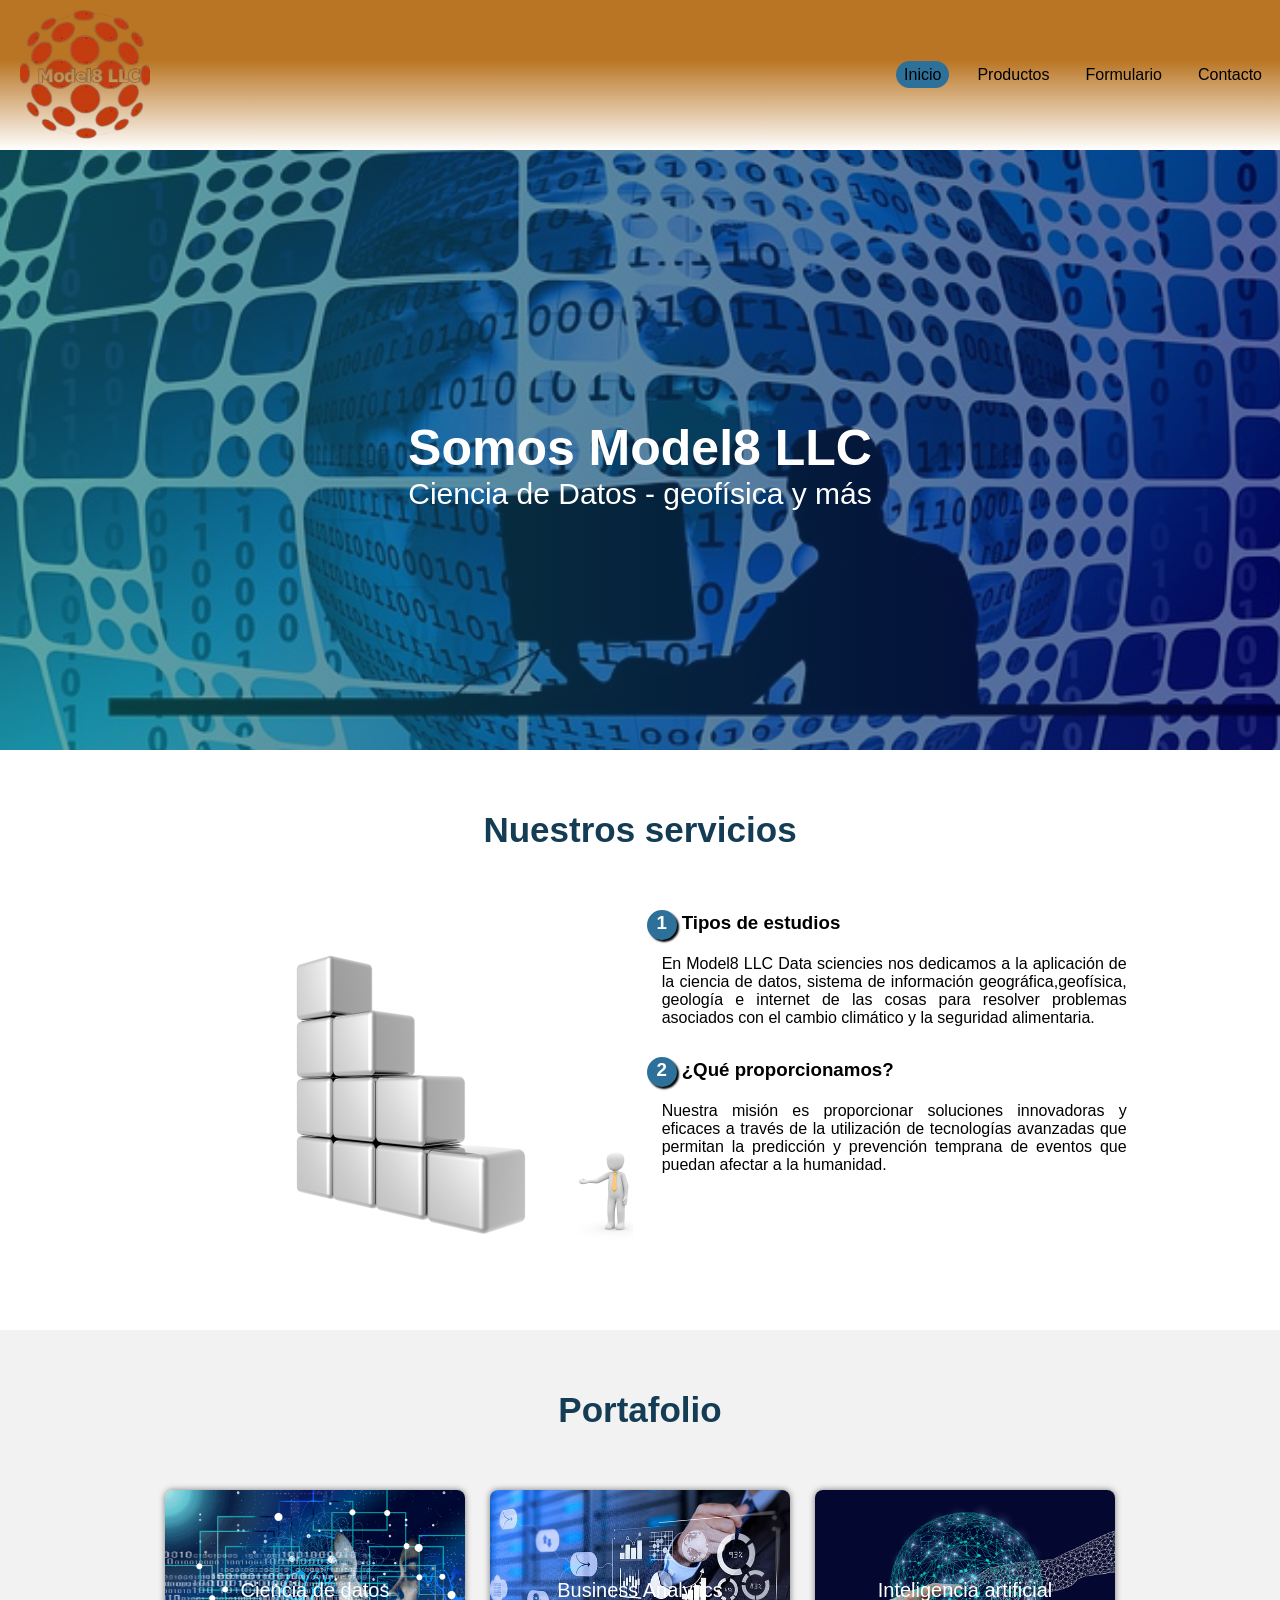
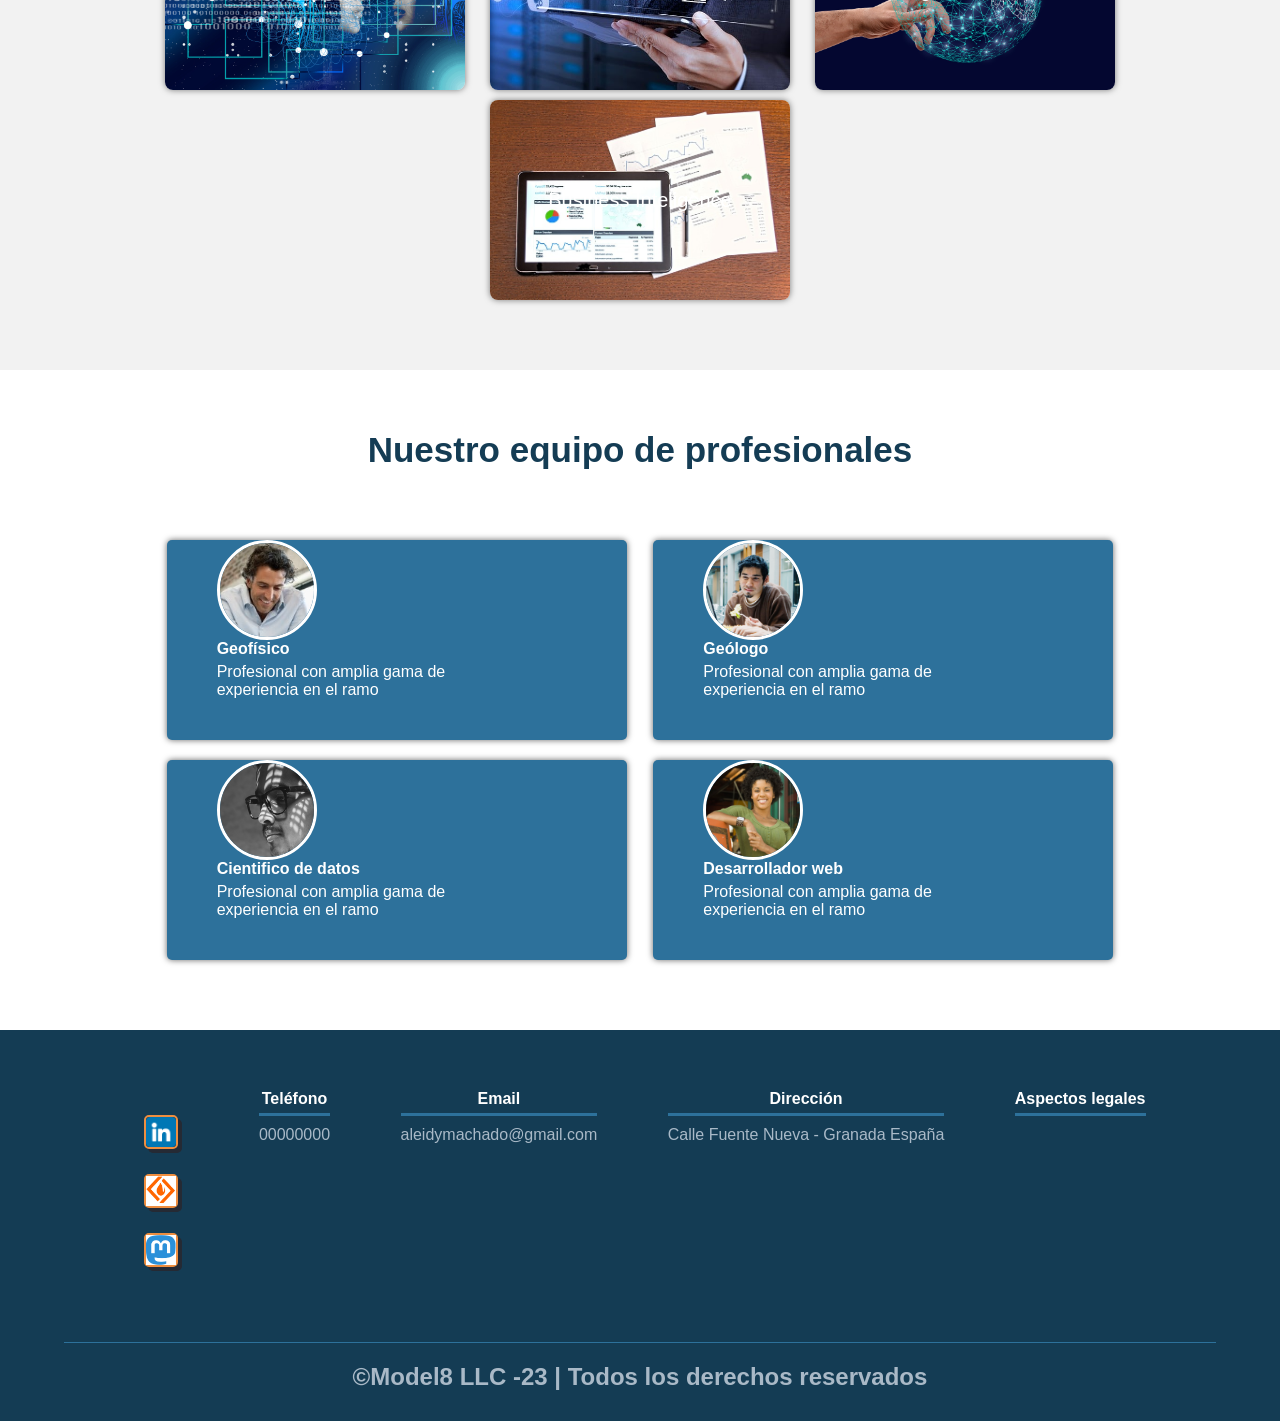
<file: index.html>
<!DOCTYPE html>
<html lang="es">

<head>
    <meta charset="UTF-8">
    <meta name="viewport" content="width=device-width, initial-scale=1.0">
    <meta http-equiv="X-UA-compatible" content="IE=edge">
    <title>Trabajo Final</title>
    <link rel="stylesheet" href="./css/estilos.css">
    <link rel="icon" type="image/x-icon" href="./favicon.ico?v=2">

</head>

<body>

    <header id="inicio">
        <nav class="menu">

            <div class="logo">

                <img class="img_form" src= "./assets/images/iconoModel_canva2-sinFondo.png" alt="">
                
                <ul class="lista">
                    <li><a class="enlace activo" href="#" >Inicio</a></li>
                    <li><a class="enlace" href="./views/productos.html">Productos</a></li>
                    <li><a class="enlace" href="./views/presupuesto.html">Formulario</a></li>
                    <li><a class="enlace" href="./views/contacto.html">Contacto</a></li>
                </ul>
            </div>
        </nav>

        <section class="Cont_text_header">
            <div class="text-header">
                <h1>Somos Model8 LLC</h1>
                <h2>Ciencia de Datos - geofísica y más</h2>
            </div>
        </section>

    </header>

    <main>
        <section class="contenedor sobre_nosotros">
            <h2 class="titulo">Nuestros servicios</h2>
            <div class="contenedor_sobre_nosotros">
                <img class="imag_about_us" src="./assets/images/img_analisis_datos.jpg" alt="Montaña de cubos con un imagen humana
                a la derecha">

                <div class="contenido_texto">
                    <h3><span>1</span>Tipos de estudios</h3>
                    <p>En Model8 LLC Data sciencies nos dedicamos a la aplicación de la ciencia de datos,
                      sistema de información geográfica,geofísica, geología e internet de las cosas
                      para resolver problemas asociados con el cambio climático y la seguridad alimentaria.</p>
                      <h3><span>2</span>¿Qué proporcionamos?</h3>
                    <p>Nuestra misión es proporcionar soluciones innovadoras y eficaces a través de la 
                        utilización de tecnologías avanzadas que permitan la predicción y prevención
                        temprana de eventos que puedan afectar a la humanidad.</p>

                </div>

            </div>


        </section>

        <section class="portafolio">
            <div class="contenedor">
                <h2 class="titulo">Portafolio</h2>
                <div class="galeria_port">
                    <div class="image_port">
                        <img src="./assets/images/artificial-intelligence4.jpg"   alt="">
                        <div class="hover_galeria">
                            <p><a href="#">Ciencia de datos</a></p>
                        </div>
                    </div>  
               

            
                    <div class="image_port">
                        <img src="./assets/images/technology_negocios.jpg"   alt="">
                    
                        <div class="hover_galeria">
                            <p><a href="#">Business Analytics</a></p>
                        </div>

                    </div>  

           
                    <div class="image_port">
                        <img src="./assets/images/artificial-intelligence15.jpg"   alt="">
                        
                        <div class="hover_galeria">
                            <p><a href="#">Inteligencia artificial</a></p>
                        </div>
                    </div>  
         

            
                    <div class="image_port">
                        <img src="./assets/images/tablero3.jpg"   alt="">
                        
                        <div class="hover_galeria">
                            <p><a href="#">Business Inteligence</a></p>
                        </div>
                    </div>   
                </div>
            </div>    
        </section>

        <section class="equipo contenedor">
            <h2 class="titulo">Nuestro equipo de profesionales</h2>
            <div class="cards">
                <div class="card">
                    <img src="./assets/images/img_hombre1.jpg" alt="">
                    <div class="contenido_text_card">
                        <h4>Geofísico</h4>
                        <p>Profesional con amplia gama de experiencia en el ramo</p>
                    </div>
                </div>

                <div class="card">
                    <img src="./assets/images/img_hombre2.png" alt="">
                    <div class="contenido_text_card">
                        <h4>Geólogo</h4>
                        <p>Profesional con amplia gama de experiencia en el ramo</p>
                    </div>
                </div>

                <div class="card">
                    <img src="./assets/images/img_hombre3.jpg" alt="">
                    <div class="contenido_text_card">
                        <h4>Cientifico de datos</h4>
                        <p>Profesional con amplia gama de experiencia en el ramo</p>
                    </div>
                </div>

                <div class="card">
                    <img src="./assets/images/img_mujer1.png" alt="">
                    <div class="contenido_text_card">
                        <h4>Desarrollador web</h4>
                        <p>Profesional con amplia gama de experiencia en el ramo</p>
                    </div>
                </div>
            </div>
        </section>


    </main>



    <footer>
        <div class="contenedor_footer">

            <div class="contenedor_foot">
                <div class="linkedin">
                    <a href="https://www.linkedin.com/in/model8-llc-194aa7284/">
                    <img class="img_linkedin"  src="./assets/images/icono_linkedin_c.png" alt="icono de linkedin"></a>
                </div>
            
                <div class="sourceForge">
                    <a href="https://sourceforge.net/u/model8/profile/">
                    <img class="img_sourceForge" src="./assets/images/icono_sourceForge.png" alt="icono de sourceForge"></a>
                </div>
            
                <div class="mastodon">
                    <a href="https://mastodon.social/@model8">
                    <img class="img_mastodon" src="./assets/images/icono_mastodon.png" alt="icono de mastodon"></a>
                </div>
            

            </div> 


            <div class="contenedor_foot">
                <h4>Teléfono</h4>
                <p>00000000</p>
            </div>

            <div class="contenedor_foot">
                <h4>Email</h4>
                <p>aleidymachado@gmail.com</p>
            </div>

            <div class="contenedor_foot">
                <h4>Dirección</h4>
                <p>Calle Fuente Nueva - Granada España</p>
            </div>

            <div class="contenedor_foot">
                <h4><a href="#">Aspectos legales</a></h4>
                <p></p>
            </div>

        </div>
        <h2 class="titulo_final">&copy;Model8 LLC -23 | Todos los derechos reservados</h2>
    </footer>
</body>
</html>
</file>
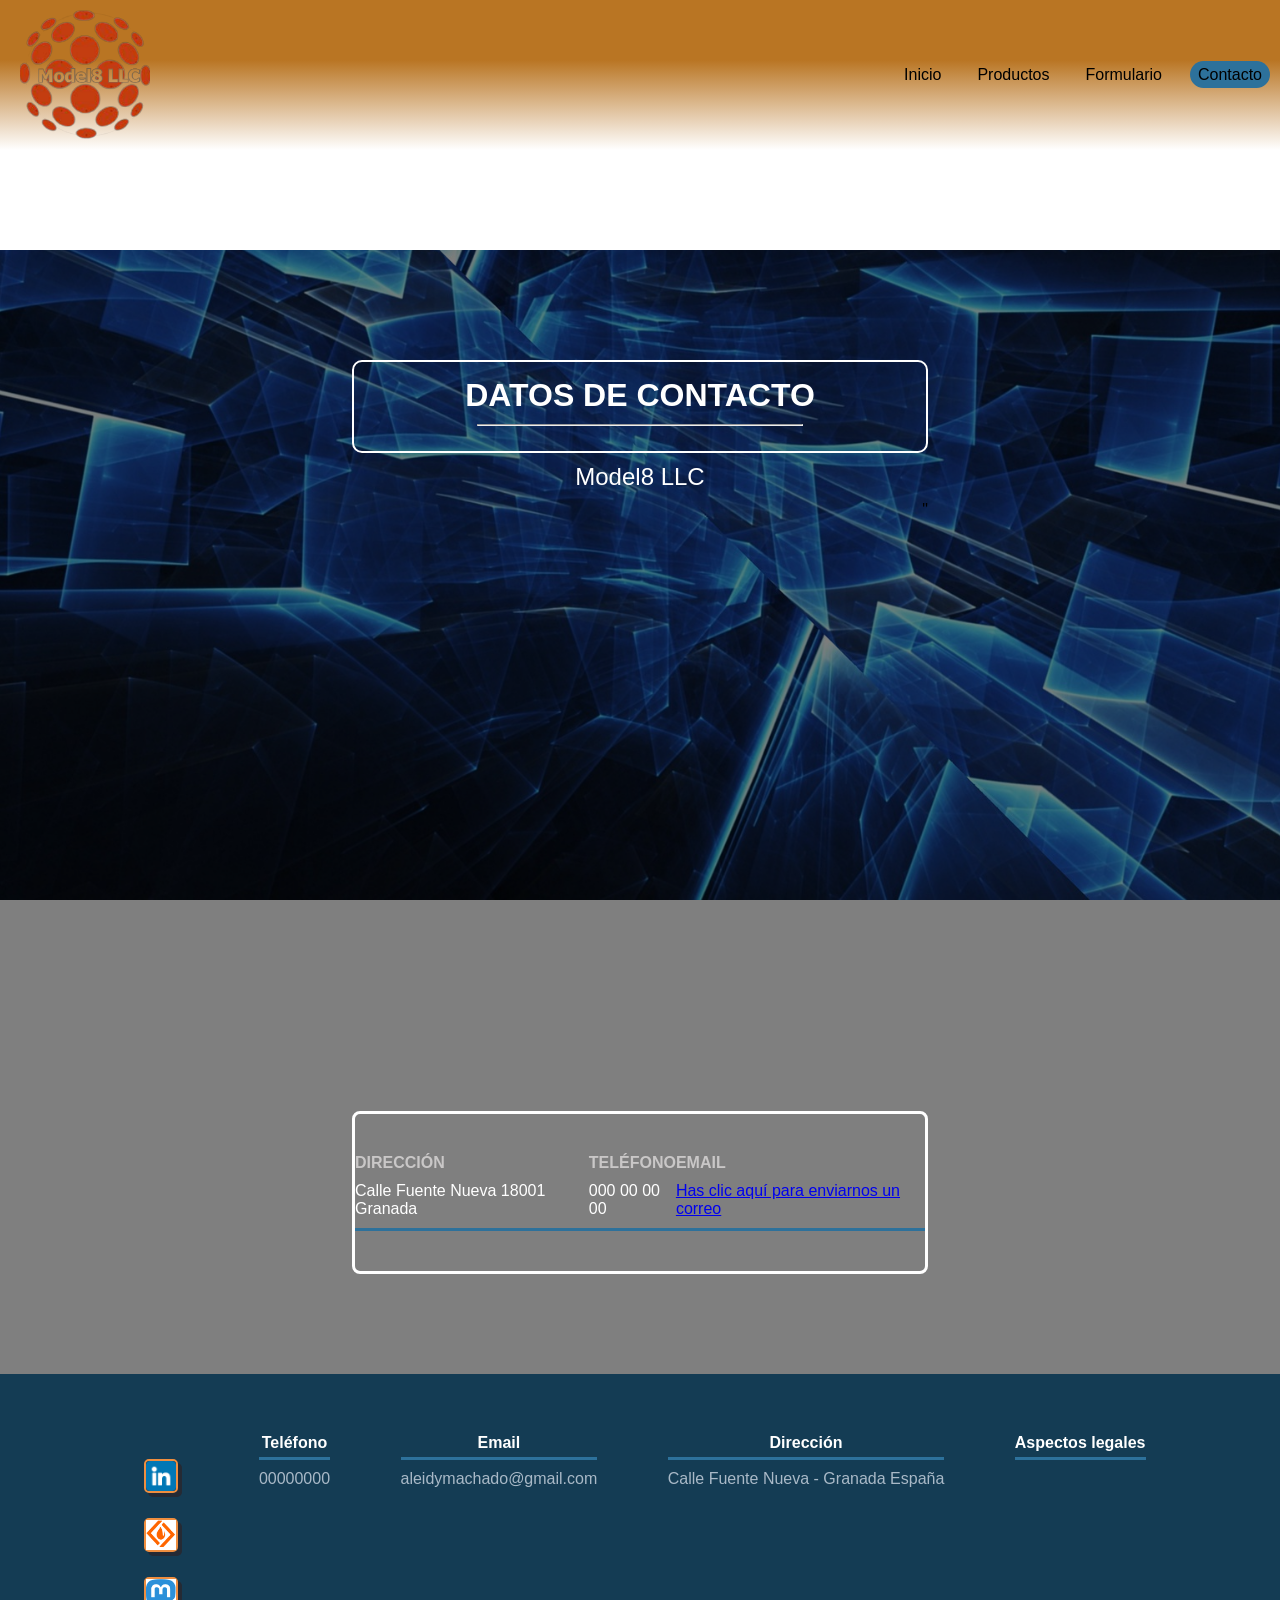
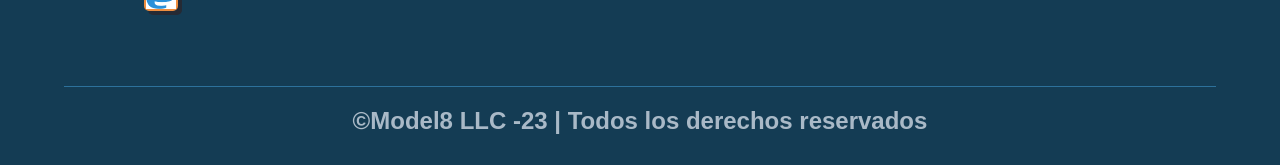
<file: views/contacto.html>
<!DOCTYPE html>
<html lang="es">

<head>
    <meta charset="UTF-8">
    <meta name="viewport" content="width=device-width, initial-scale=1.0">
    <meta http-equiv="X-UA-compatible" content="IE=edge">
    <title>Trabajo Final</title>
    <link rel="stylesheet" href="../css/estilos.css">
    <link rel="icon" type="image/x-icon" href="../favicon.ico?v=2">

</head>

<body>

    <header id="inicio">
        <nav class="menu">

            <div class="logo">

                <img class="img_form" src= "../assets/images/iconoModel_canva2-sinFondo.png" alt="">
                
                <ul class="lista">
                    <li><a class="enlace" href="#" >Inicio</a></li>
                    <li><a class="enlace" href="./productos.html">Productos</a></li>
                    <li><a class="enlace" href="./presupuesto.html">Formulario</a></li>
                    <li><a class="enlace activo" href="#">Contacto</a></li>
                </ul>
            </div>
        </nav>

    </header>    

    <main>
        

        <section class="dat_cont" id="dat_cont">
            <!--<div class="bisel_arriba"></div>-->
            <div class="transp_cont"></div>
            <div class="sobreponer_img">
                <div class="container_cont">
                    <div class="da_contact">
                        <h2>DATOS DE CONTACTO</h2>
                        <hr>
                    </div>
                    <div class="nombre_contacto">
                        <p >Model8 LLC<p>
                    </div>

                    <div class="cont_map_contact">

                        <div class="map_contact">
                            <iframe src="https://www.google.com/maps/embed?pb=!1m18!1m12!1m3!1d3178.7614368115296!2d-3.605944023546533!3d37.18214004607569!2m3!1f0!2f0!3f0!3m2!1i1024!2i768!4f13.1!3m3!1m2!1s0xd71fcea465e8217%3A0x76d04813863dc9e7!2sC.%20Fuente%20Nueva%2C%2018001%20Granada!5e0!3m2!1ses!2ses!4v1692175858079!5m2!1ses!2ses" 
                            width="600" height="450" style="border:0;" allowfullscreen="" loading="lazy" referrerpolicy="no-referrer-when-downgrade"></iframe>"
                        </div> 
                    </div>
                        
                    <div class="cuadro_contacto">

                        <div class="datos">
                            <div class="direction" >
                                <p class="palabra_d"><span>DIRECCIÓN </span></p>   
                                <p class="lugar"> Calle Fuente Nueva 18001 Granada</p        >
                            </div>

                            <div class="telefono" >
                                <p class="palabra_t"><span>TELÉFONO </span></p>   
                                <p class="num_t" >000 00 00 00</p>
                            </div>
                        
                            <div class="email_contact"> 
                                <p class="palabra_e"><span >EMAIL</span></p> 
                                <p >
                                    <a href="mailto:aleidymachado@gmail.com">Has clic aquí para enviarnos un correo</a>
                                </p>
                            </div>

                        </div>

                    </div>  
                </div>
            </div>

        </section>

</main>

<footer>
    <div class="contenedor_footer">

        <div class="contenedor_foot">
            <div class="linkedin">
                <a href="https://www.linkedin.com/in/model8-llc-194aa7284/">
                <img class="img_linkedin"  src="../assets/images/icono_linkedin_c.png" alt="icono de linkedin"></a>
            </div>
        
            <div class="sourceForge">
                <a href="https://sourceforge.net/u/model8/profile/">
                <img class="img_sourceForge" src="../assets/images/icono_sourceForge.png" alt="icono de sourceForge"></a>
            </div>
        
            <div class="mastodon">
                <a href="https://mastodon.social/@model8">
                <img class="img_mastodon" src="../assets/images/icono_mastodon.png" alt="icono de mastodon"></a>
            </div>
        

        </div> 


        <div class="contenedor_foot">
            <h4>Teléfono</h4>
            <p>00000000</p>
        </div>

        <div class="contenedor_foot">
            <h4>Email</h4>
            <p>aleidymachado@gmail.com</p>
        </div>

        <div class="contenedor_foot">
            <h4>Dirección</h4>
            <p>Calle Fuente Nueva - Granada España</p>
        </div>

        <div class="contenedor_foot">
            <h4><a href="#">Aspectos legales</a></h4>
            <p></p>
        </div>

    </div>
    <h2 class="titulo_final">&copy;Model8 LLC -23 | Todos los derechos reservados</h2>
</footer>
</body>

</html>
</file>
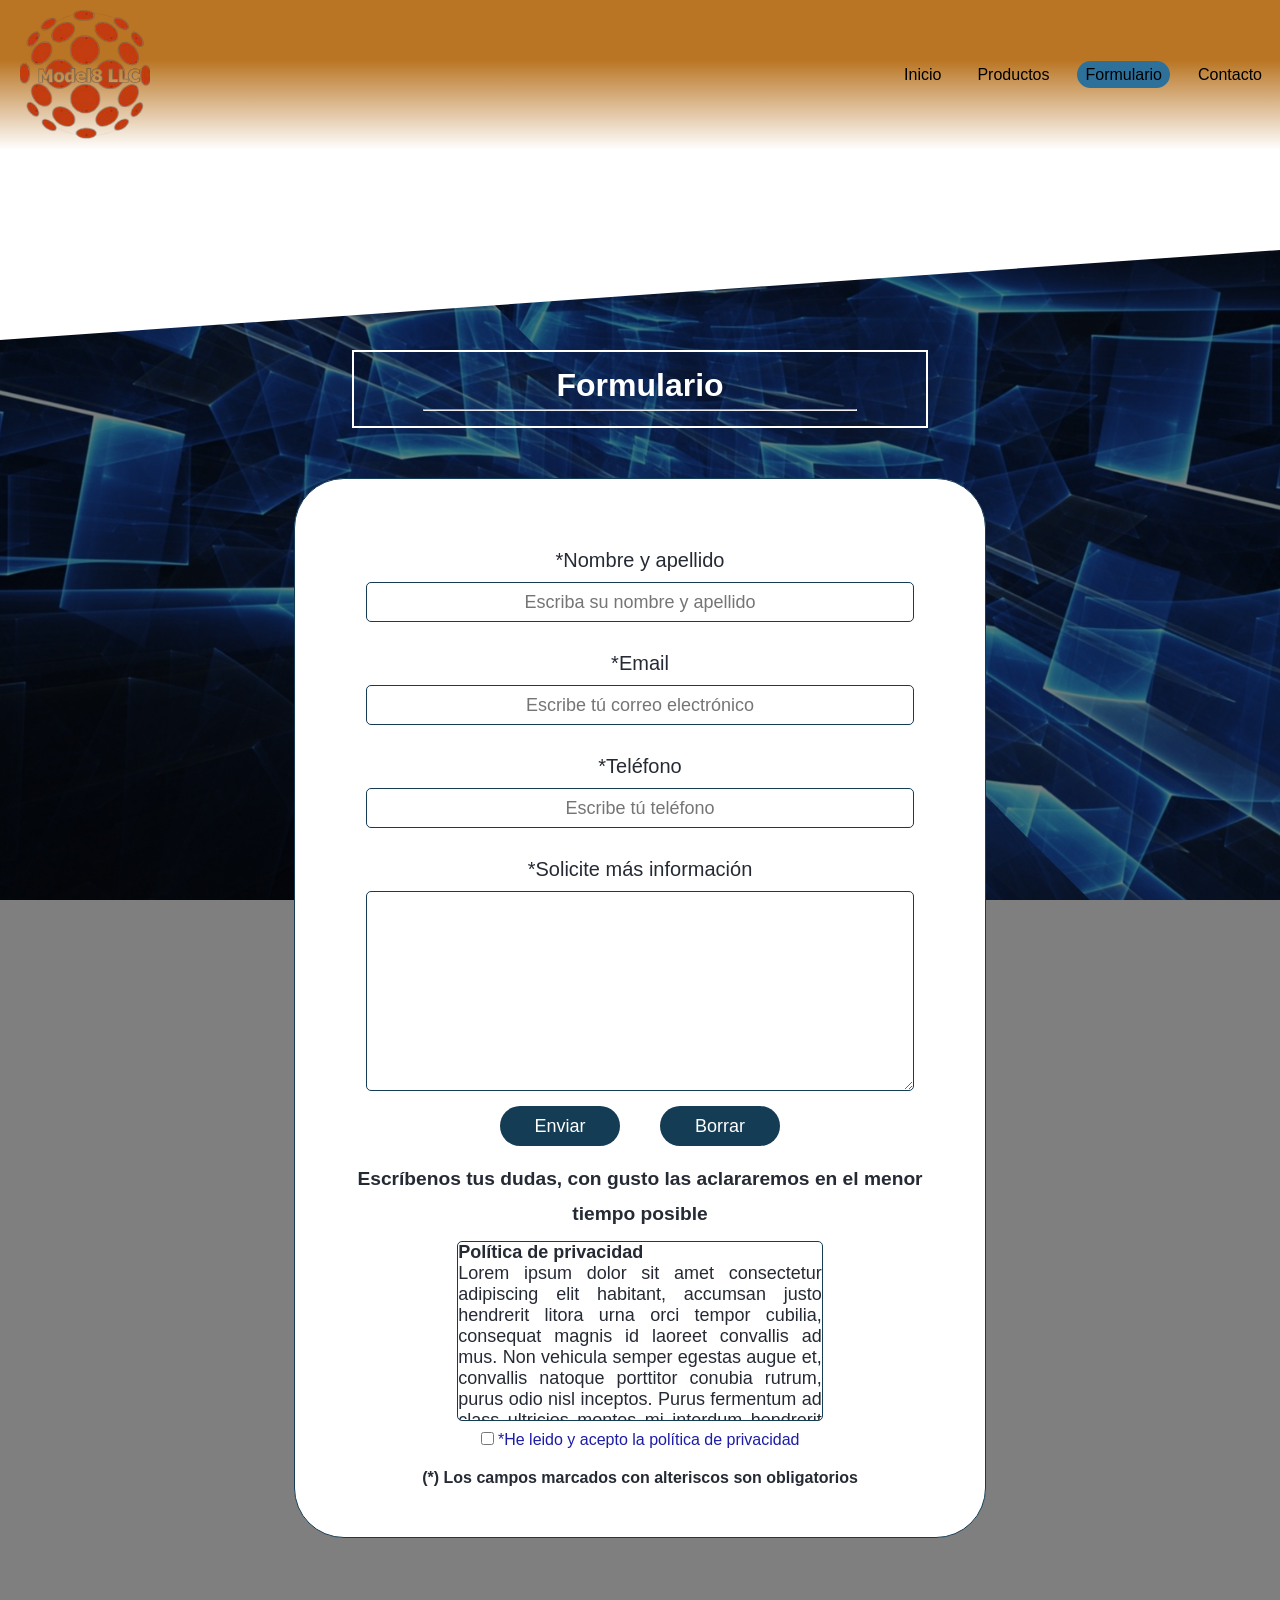
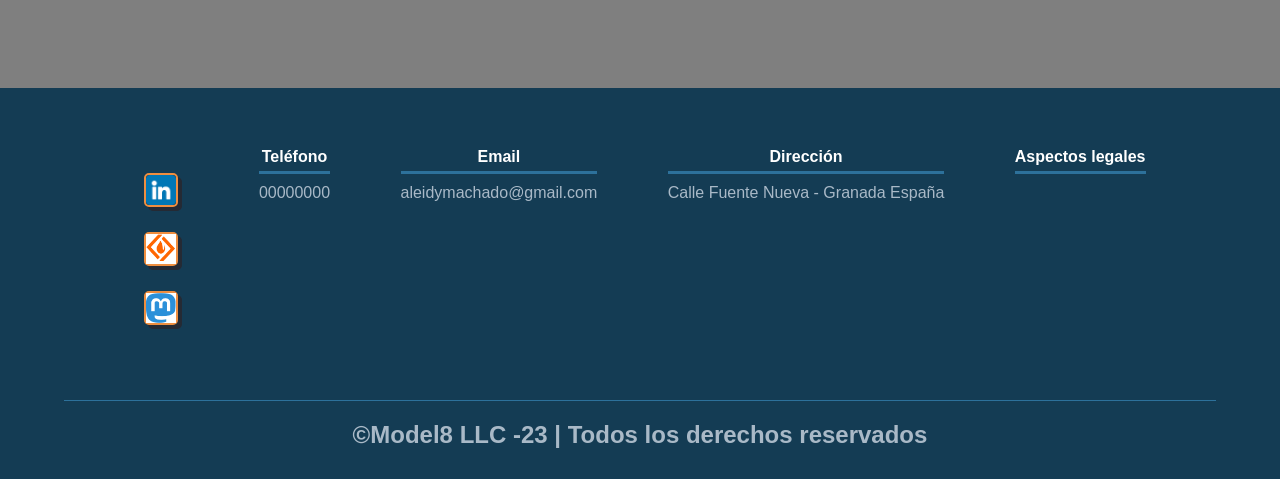
<file: views/presupuesto.html>
<!DOCTYPE html>
<html lang="es">

<head>
    <meta charset="UTF-8">
    <meta name="viewport" content="width=device-width, initial-scale=1.0">
    <meta http-equiv="X-UA-compatible" content="IE=edge">
    <title>Trabajo Final</title>
    <link rel="stylesheet" href="../css/estilos.css">
    <link rel="icon" type="image/x-icon" href="../favicon.ico?v=2">

</head>

<body>

    <header id="inicio">
        <nav class="menu">

            <div class="logo">

                <img class="img_form" src= "../assets/images/iconoModel_canva2-sinFondo.png" alt="">
                
                <ul class="lista">
                    <li><a class="enlace " href="../index.html" >Inicio</a></li>
                    <li><a class="enlace" href="./productos.html">Productos</a></li>
                    <li><a class="enlace activo" href="#">Formulario</a></li>
                    <li><a class="enlace" href="./contacto.html">Contacto</a></li>
                </ul>
            </div>
        </nav>
    </header>    
    <main>
        <section class="presupuesto" id="presupuesto">
            <div class="bisel_arriba"></div>
            <div class="transp_form"></div>
            <div class="sobreponer_img">
                <div class="form_container">
                    <div class="form_title">
                        <h2>Formulario</h2>
                        <hr>
                    </div> 
                    <div class="formulario">  
                        <form id="formulario">
                            <Label for="nombre">*Nombre y apellido</Label>
                            <input type="text"  id="nombre" name="nombre" placeholder="Escriba su nombre y apellido"
                            pattern="[a-zA-Z]{5-20}" title="Escriba entre 5 y 20 letras.Sólo letras" required>

                            <label for="email">*Email</label>
                            <input type="email" id="email" name="email" placeholder="Escribe tú correo electrónico"
                            pattern="'*+/=?^_`{|}~-]+(?:\.[a-z0-9!#$%&'*+/=?^_`{|}~-]+)*@(?:[a-z0-9](?:[a-z0-9-]*[a-z0-9])?\.)
                            +[a-z0-9](?:[a-z0-9-]*[a-z0-9])?$" title="Escribe tu email,respetando su estructura" required>

                            <label for="telefono">*Teléfono</label>
                            <input type="tel" id="telefono" name="telefono" placeholder="Escribe tú teléfono" pattern="[0-9] {9}"
                            title="Escriba 9 números.Sólo números" required >

                            <label for="informacion">*Solicite más información</label>
                            <textarea id="informacion" name="informacion" placeholder="Escriba aquí su duda" required> </textarea>
                            <div class="display_flex">
                                <button type="submit" class="enviar">Enviar</button>
                                <button type="reset"  class="borrar">Borrar</button>
                            </div>
                            <p id="enviar">Escríbenos tus dudas, con gusto las aclararemos en el menor tiempo posible</p>
                        </form>
                
                            <div class="pol_privac">
                        
                                <p><span>Política de privacidad</span></p>
                                <p>Lorem ipsum dolor sit amet consectetur adipiscing elit habitant, accumsan justo
                                hendrerit litora urna orci tempor cubilia, consequat magnis id laoreet convallis
                                ad mus. Non vehicula semper egestas augue et, convallis natoque porttitor conubia
                                rutrum, purus odio nisl inceptos. Purus fermentum ad class ultricies montes mi 
                                interdum hendrerit aptent tortor, nostra id natoque condimentum nisl cubilia integer
                                faucibus volutpat quisque, duis conubia suspendisse consequat vulputate vel magna 
                                nullam penatibus. Mollis donec metus arcu dictum at risus faucibus, tellus felis sed
                                dapibus curabitur fringilla etiam bibendum, urna viverra quis tempor platea taciti.</p>

                                <p>Integer velit risus primis aptent posuere dictumst feugiat ornare massa bibendum, 
                                commodo vulputate dapibus pharetra molestie nisi interdum malesuada sociosqu euismod,
                                id magnis faucibus convallis maecenas proin blandit vel diam. Mi ante scelerisque 
                                commodo sem pharetra sociis condimentum, maecenas facilisis facilisi metus turpis 
                                nisi lectus phasellus, est risus ridiculus elementum donec class. Quam lacus proin 
                                eleifend fermentum nisi per purus potenti, praesent a mus litora luctus 
                                risus, platea ridiculus viverra ad volutpat semper at. Ante mi ut ullamcorper aliquam
                                eget duis justo blandit commodo primis orci, nostra aenean natoque aptent pretium 
                                hendrerit id nulla sapien himenaeos.</p>
                                    
                                <p>Conubia nostra rutrum tempor facilisis netus elementum ullamcorper turpis lectus,
                                congue habitasse a vulputate penatibus senectus quis primis, feugiat non fames 
                                condimentum laoreet pellentesque etiam erat. Tempor mi dis lacus quisque tincidunt
                                aliquam, suspendisse imperdiet metus turpis interdum penatibus praesent, placerat 
                                duis pharetra tempus senectus. Rhoncus ligula nec commodo fringilla quam turpis 
                                metus aliquet suspendisse, sed dignissim semper in vivamus purus pharetra faucibus
                                enim rutrum, inceptos sapien praesent quisque ultrices tempor curae ante.</p>
                                
                                
                            </div>    
                            <div class="check_alt"> 
                                <div class="model">
                                    <label for="Model8_LLC"></label>
                                    <input type="checkbox" id="Model8_LLC" required>
                                    <a href="#"> *He leido y acepto la política de privacidad</a>
                                </div>
                                
                                <div class="alterisco">
                                    <p> (*) Los campos marcados con alteriscos son obligatorios</p>
                                </div>
                            </div>
                            
                    </div>
                    
                </div>
            </div>   
        </section>
</main>
<footer>
    <div class="contenedor_footer">

        <div class="contenedor_foot">
            <div class="linkedin">
                <a href="https://www.linkedin.com/in/model8-llc-194aa7284/">
                <img class="img_linkedin"  src="../assets/images/icono_linkedin_c.png" alt="icono de linkedin"></a>
            </div>
        
            <div class="sourceForge">
                <a href="https://sourceforge.net/u/model8/profile/">
                <img class="img_sourceForge" src="../assets/images/icono_sourceForge.png" alt="icono de sourceForge"></a>
            </div>
        
            <div class="mastodon">
                <a href="https://mastodon.social/@model8">
                <img class="img_mastodon" src="../assets/images/icono_mastodon.png" alt="icono de mastodon"></a>
            </div>
        

        </div> 


        <div class="contenedor_foot">
            <h4>Teléfono</h4>
            <p>00000000</p>
        </div>

        <div class="contenedor_foot">
            <h4>Email</h4>
            <p>aleidymachado@gmail.com</p>
        </div>

        <div class="contenedor_foot">
            <h4>Dirección</h4>
            <p>Calle Fuente Nueva - Granada España</p>
        </div>

        <div class="contenedor_foot">
            <h4><a href="#">Aspectos legales</a></h4>
            <p></p>
        </div>

    </div>
    <h2 class="titulo_final">&copy;Model8 LLC -23 | Todos los derechos reservados</h2>
</footer>
</body>
</html>
</file>
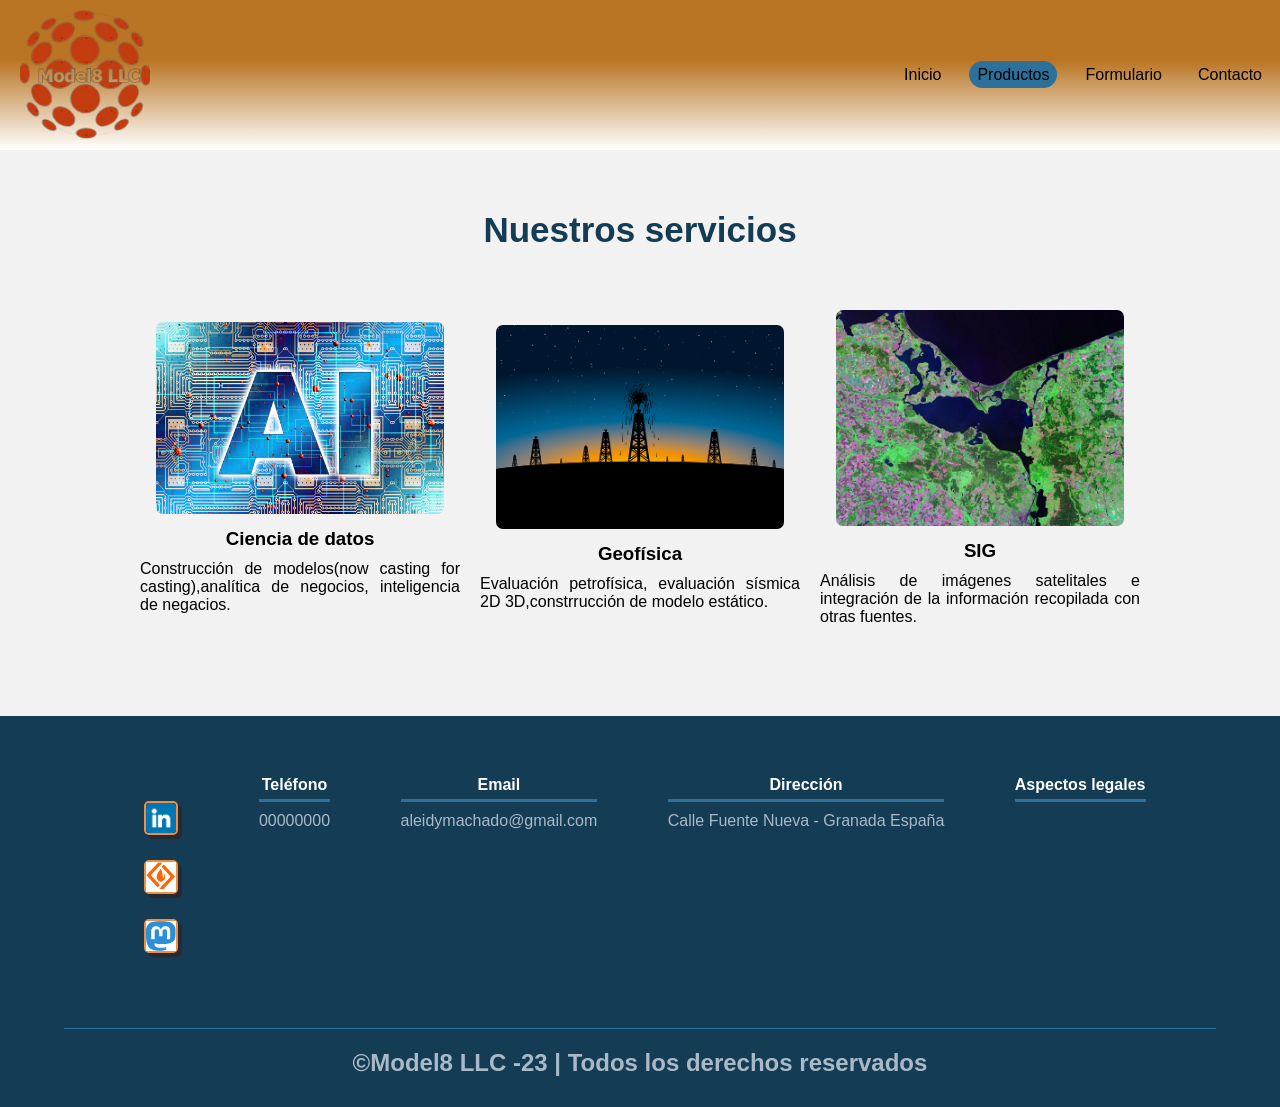
<file: views/productos.html>
<!DOCTYPE html>
<html lang="es">

<head>
    <meta charset="UTF-8">
    <meta name="viewport" content="width=device-width, initial-scale=1.0">
    <meta http-equiv="X-UA-compatible" content="IE=edge">
    <title>Trabajo Final</title>
    <link rel="stylesheet" href="../css/estilos.css">
    <link rel="icon" type="image/x-icon" href="../favicon.ico?v=2">

</head>

<body>

    <header id="inicio">
        <nav class="menu">

            <div class="logo">

                <img class="img_form" src= "../assets/images/iconoModel_canva2-sinFondo.png" alt="">
                
                <ul class="lista">
                    <li><a class="enlace" href="../index.html" >Inicio</a></li>
                    <li><a class="enlace activo" href="#">Productos</a></li>
                    <li><a class="enlace" href="./presupuesto.html">Formulario</a></li>
                    <li><a class="enlace" href="./contacto.html">Contacto</a></li>
                </ul>
            </div>
        </nav>
    </header>    
    <main>
    
        <section class="about_services">
          <div class="contenedor">
            <h2 class="titulo">Nuestros servicios</h2>
            <div class="servicios_cont">
                <div class="servicios_ind">
                    <img src="../assets/images/artificial-intelligence10.jpg" 
                    alt="Imagen de una red de un ordenador con la siglas AI">
                    <h3>Ciencia de datos</h3>
                    <p>Construcción de modelos(now casting for casting),analítica de negocios,
                        inteligencia de negacios.</p>
                </div>

                <div class="servicios_ind">
                    <img src="../assets/images/petrofísica.png" alt="Imagen de unas torres petroleras">
                    <h3>Geofísica </h3>
                    <p>Evaluación petrofísica, evaluación sísmica 2D 3D,constrrucción de modelo estático.</p>
                </div>

                <div class="servicios_ind">
                    <img src="../assets/images/sig2.jpg" alt=" Imagen satelital">
                    <h3>SIG</h3>
                    <p>Análisis de imágenes satelitales e integración de la información 
                        recopilada con otras fuentes.</p>
                </div>
            </div>
          </div>  

        </section>
        


    
    </main>

    <footer>
        <div class="contenedor_footer">

            <div class="contenedor_foot">
                <div class="linkedin">
                    <a href="https://www.linkedin.com/in/model8-llc-194aa7284/">
                    <img class="img_linkedin"  src="../assets/images/icono_linkedin_c.png" alt="icono de linkedin"></a>
                </div>
            
                <div class="sourceForge">
                    <a href="https://sourceforge.net/u/model8/profile/">
                    <img class="img_sourceForge" src="../assets/images/icono_sourceForge.png" alt="icono de sourceForge"></a>
                </div>
            
                <div class="mastodon">
                    <a href="https://mastodon.social/@model8">
                    <img class="img_mastodon" src="../assets/images/icono_mastodon.png" alt="icono de mastodon"></a>
                </div>
            

            </div> 


            <div class="contenedor_foot">
                <h4>Teléfono</h4>
                <p>00000000</p>
            </div>

            <div class="contenedor_foot">
                <h4>Email</h4>
                <p>aleidymachado@gmail.com</p>
            </div>

            <div class="contenedor_foot">
                <h4>Dirección</h4>
                <p>Calle Fuente Nueva - Granada España</p>
            </div>

            <div class="contenedor_foot">
                <h4><a href="#">Aspectos legales</a></h4>
                <p></p>
            </div>

        </div>
        <h2 class="titulo_final">&copy;Model8 LLC -23 | Todos los derechos reservados</h2>
    </footer>
</body>

</html>
</file>
<file: css/estilos.css>
/*_*_*_*_*_*_*_*_*_*_*_*_*_*_*_*_*_*_*_*_*_*_*_*_*_*_*_*_*_*_*_*_*_*_*_*_*_*_*_*_*_*
_*_*_*_*_*_*_*_*_*_*_*_*_*_*_*_*ESTILOS GENERALES_*_*_*_*_*_*_*_*_*_*_*_*_*_*_*_*_*_
_*_*_*_*_*_*_*_*_*_*_*_*_*_*_*_*_*_*_*_*_*_*_*_*_*_*_*_*_*_*_*_*_*_*_*_*_*_*_*_*_*_*/




*{
    margin:0;
    padding: 0;
    box-sizing: border-box;    
} 


html{
    scroll-behavior:smooth;
}


body{
    font-family:Arial, Helvetica, sans-serif ;
    background-color: #fff;
    overflow-x: hidden;
}

/* se crean variables sobre la etiqueta raiz (html) */

html{
    --colorPrin:#143c54;
    --colorsec:#2d719b;
    --black:#252a34;
    --lightcolor:#15a4bc;
    --white:#eaeaea;
    --title:35px;
    --text:19px;
}
/*PARA APLICAR BISELADO A LAS IMÁGENES*/


.bisel_abajo{
    position: absolute;
    bottom: 0;
    left: 0;
    border-width: 0 0 10vh 100vw;
    border-color: transparent transparent #fff transparent;
    border-style: solid;
}


.bisel_arriba{
    position: absolute;
    top: 0;
    left: 0;
    border-width: 10vh 100vw 0 0  ;
    border-color: #fff transparent transparent  transparent;
    border-style: solid;
    z-index: 10;
}


/*_*_*_*_*_*_*_*_*_*_*_*_*_*_*_*_*_*_*_*_*_*_*_*_*_*_*_*_*_*_*_*_*_*_*_*_*_*_*_*_*_*
_*_*_*_*_*_*_*_*_*_*_*_*_*_*_*_*ESTILOS INDEX_*_*_*_*_*_*_*_*_*_*_*_*_*_*_*_*_*_
_*_*_*_*_*_*_*_*_*_*_*_*_*_*_*_*_*_*_*_*_*_*_*_*_*_*_*_*_*_*_*_*_*_*_*_*_*_*_*_*_*_*/



 .menu{

    width: 100%;
    height: 150px;
    background:linear-gradient( rgb(185, 117, 35)40%,white);
    }
    
    .menu .logo{
        margin-left: 20px;
        display: flex;
        width: 100%;
        height: 100%;
       
        justify-content:space-between;
        align-items: center;
         
    }

    
    .img_form{
        width: 130px;
        height: 130px;     
    }
    
    
     
    .logo .lista{
        display: flex;
        list-style: none;
        flex-wrap:wrap;
        margin-right: 20px;       
    }
    
    .logo ul > li{
        flex-direction: column;   
    }
    

    .menu .logo .lista a{
        
        text-decoration: none;
        margin: 0px 10px;
        padding: 5px 8px;
        color:black;
        font-size: 16px;
    
        border-radius: 15px;
        transition: 0.3s;
    }

/*Para que al pasar el raton por encima de los enlaces cambie el color(:hover)*/

.menu .logo .lista a:hover{
    background-color: var(--lightcolor);
    color:aliceblue
}


.menu .lista .activo{
    background-color:var(--colorsec);
    color: aliceblue;
}


/*******SECTION Cont_text_header - INDEX *******/
   
.Cont_text_header{
    width: 100%;
    height: 600px;
    background: linear-gradient(to right, rgba(16, 116, 109, 0.6),rgba(2, 2, 94, 0.6)),
    url(../assets/images/img_hombre_Pc.jpg);
    background-size: cover;
    background-attachment: fixed;
} 
    
.Cont_text_header .text-header{
    display: flex;
    height: 430px;
    width:100%;
    align-items: center;
    justify-content: center;
    flex-direction: column;
    text-align: center;
}
        
.text-header h1{
    font-size:50px ; 
    color: #fff;
    padding-top: 200px;
}
        
.text-header h2{
    font-size:30px ; 
    font-weight: 300;
    color: #fff;
}
   

 /**********SECTION contenedor - INDEX ********/
    
    
    .contenedor{
        padding: 60px 0;
        width: 90%;
        max-width: 1000px;
        margin: auto;
        overflow: hidden;
    }
    
    .titulo{
        color: #143c54;
        font-size: 35px;
        text-align: center;
        margin-bottom: 60px;
    }
    
    
    .contenedor_sobre_nosotros{
        display: flex;
        justify-content:space-evenly ;
     }

    .contenedor_sobre_nosotros  .imag_about_us{
        width: 48%;
        object-fit: cover;
        object-position:right;
    }

     .sobre_nosotros .contenido_texto{
        width: 48%;
     }
    

     .contenido_texto h3{
        margin-bottom: 15px;
     }
    

     .contenido_texto h3 span{
        background: #2d719b;
        color: #fff;
        border-radius: 50%;
        display: inline-block;
        text-align: center;
        width: 30px;
        height: 30px;
        padding: 2px;
        box-shadow: 2px 2px 2px rgb(0, 0, 0);
        margin-right: 5px;
    
     }
    
     .contenido_texto p{
        padding: 0px 0px 30px 15px;
        font-weight: 300px;
        text-align: justify;
     }
    

     /**************PORTAFOLIO -INDEX*************/
    
     .portafolio{
        background: #f2f2f2;
     }
    
     .galeria_port{
        display: flex;
        justify-content: space-evenly;
        flex-wrap: wrap;
       
    
     }
    
     /*******Se organizan dentro de su contenedor las imágenes*****/
     
     .image_port{
        width: 30%;
        margin-bottom: 10px;
        overflow: hidden;
        position: relative;
        box-shadow: 0px 0px 6px 0px rgb(0, 0, 0,.5);
        cursor: pointer;
        border-radius: 8px;
     }
    
     .image_port > img{
        width: 100%;
        height: 100%;
        object-fit: cover;
        display: block;  
     }
    /***** Se posiciona el párrafo de cada imagen*****/
    
     .hover_galeria{
      position: absolute;  
      width: 100%;
      height: 100%;
      top: 0;
      display: flex;
      align-items: center;
      align-content: center;
      flex-direction: column;
      justify-content: center;
     
     }
    
     .hover_galeria img{
        width: 50px;
     }
    
     .hover_galeria p a{
        color:#fff;
        font-size: 20px;
        cursor: pointer;
        text-decoration: none;
     }
    
    
    
     /*********************EQUIPO - INDEX*****************/
     
     
    
     .cards{
        display:flex;
        flex-wrap: wrap;
        justify-content: space-evenly ;
    
     }
    
     .cards .card{
        background: #2d719b;
        width: 46%;
        height: 200px;
        align-items: center;
        justify-content:space-evenly;
        border-radius: 5px;
        box-shadow: 0px 0px 6px 0px rgb(0, 0, 0,.6);
        padding-left: 50px;
        margin: 10px 0px;
     }
    
      .card img{
        width: 100px;
        height: 100px;
        object-fit: cover;
        border: 3px solid #fff;
        border-radius: 50%;
        display: block;
        justify-items: center;
    
     }
    
     .card > .contenido_text_card{
        width: 60%;
        color:#fff;
        
    
     }
    
     .card > .contenido_text_card p{
       font-weight: 300;
       padding-top: 5px;
        
    
     }
    
    
    
    /*****FOOTER******/
    
    footer{
        background:#143c54;
        padding: 60px 0px 30px 0px ;
        margin: auto;
        overflow: hidden;
    }
    
    .contenedor_footer{
      display: flex;  
      width: 90%;
      justify-content:space-evenly ;
      margin: auto;
      padding-bottom: 50px;
      border-bottom: 1px solid #2d719b ;
    }
    
    .contenedor_foot{
        text-align: center;
    }
    
    .contenedor_foot h4{
       color: #fff;
       border-bottom: 3px solid #2d719b ;
       padding-bottom: 5px;
       margin-bottom: 10px;
    }
    .contenedor_foot h4 a{
        color: #fff;
        text-decoration: none;
    }
    
    .contenedor_foot p{
        color:rgb(169, 185, 199);
    }
    
    .titulo_final{
        text-align: center;
        font-size: 24px;
        margin: 20px 0 0 0;
        color: rgb(169, 185, 199);
    }
    
    /*********  REDES SOCIALES *******/
    
    .linkedin{
       
        margin: 25px 10px;
        border: 2px solid rgb(239, 142, 63);
        border-radius: 5px;
        width: 34px;
        height: 34px;
        cursor: pointer;
        box-shadow: 4px 4px var(--black);
        justify-content: center;
        
    }
    
    .sourceForge{
       
        margin: 25px 10px;
        border: 2px solid rgb(239, 142, 63);
        border-radius: 5px;
        width: 34px;
        height: 34px;
        cursor: pointer;
        box-shadow: 4px 4px var(--black);
    }
    
    
    .mastodon{
      
        margin: 25px 10px;
        border: 2px solid rgb(239, 142, 63);
        border-radius: 5px;
        width: 34px;
        height: 34px;
        cursor: pointer;
        box-shadow: 4px 4px var(--black);
    }
    
    
    .img_linkedin{
       width:30px;
       height: 30px;
      
        
    }
    
    .img_sourceForge{
        width:30px;
        height: 30px;
       
    }
    
    .img_mastodon{
        width:30px;
        height: 30px;
    }
    
    
   
/*_*_*_*_*_*_*_*_*_*_*_*_*_*_*_*_*_*_*_*_*_*_*_*_*_*_*_*_*_*_*_*_*_*_*_*_*_*_*_*_*_*
_*_*_*_*_*_*_*_*_*_*_*_*_*_*_*_*ESTILOS PRODUCTOS_*_*_*_*_*_*_*_*_*_*_*_*_*_*_*_*_*_
_*_*_*_*_*_*_*_*_*_*_*_*_*_*_*_*_*_*_*_*_*_*_*_*_*_*_*_*_*_*_*_*_*_*_*_*_*_*_*_*_*_*/


.about_services{
    background: #f2f2f2;
    padding-bottom:30px ;
 }
 

 .servicios_cont{
    display: flex;
    justify-content: space-between;
    align-items: center;

 }
 

 .servicios_ind{
    width: 32%;
    text-align: center;
}

.servicios_ind img{
    width: 90%;
    text-align: center;
    border-radius: 7px;
    object-fit: cover;
}

.servicios_ind h3{
    margin: 10px 0;
}

.servicios_ind p{
    font-weight: 300;
    text-align: justify;
}



/*_*_*_*_*_*_*_*_*_*_*_*_*_*_*_*_*_*_*_*_*_*_*_*_*_*_*_*_*_*_*_*_*_*_*_*_*_*_*_*_*_*
_*_*_*_*_*_*_*_*_*_*_*_*_*_*_*_*ESTILOS PRESUPUESTO_*_*_*_*_*_*_*_*_*_*_*_*_*_*_*_*_*
_*_*_*_*_*_*_*_*_*_*_*_*_*_*_*_*_*_*_*_*_*_*_*_*_*_*_*_*_*_*_*_*_*_*_*_*_*_*_*_*_*_*/



.presupuesto{
    position: relative;
    width: 100%;
    height: 100%;
    background-image:url(../assets/images/geometric_futurista.jpg);
    background-position: center;
    background-size: cover;
    background-attachment: fixed;
    margin-top: 100px;
}

.presupuesto .transp_form{
    position: absolute;
    top: 0;
    left: 0;
    width: 100%;
    height: 100%;
    background-color: rgba(0,0,0,0.5);
}


.presupuesto .sobreponer_img{
    position: relative;
    width: 100%;
    height: 100%;
}
.presupuesto .form_container{
    padding-top: 100px;
    width: 90%;
    margin: auto;
    padding-bottom: 100px;
}
.presupuesto .sobreponer_img .form_container .form_title{
    width:50% ;
    margin: auto;
    border: 2px solid #fff;
    padding: 15px;
}
.presupuesto .sobreponer_img .form_container .form_title h2{
    font-size: 2rem;
    color: #fff;
    text-align: center;
    margin-bottom: 5px;
}


.presupuesto .sobreponer_img .form_container .form_title hr{
    height: 2px;
    background-color: #fff;
    width: 80%;
    margin: auto;
}
.presupuesto .sobreponer_img .form_container .formulario{
    width: 60%;
    margin: 50px auto;
    background-color: #fff;
    border-radius: 50px;
    border: 1.5px solid var(--colorPrin);
    padding: 40px;
}

.presupuesto .sobreponer_img .form_container .formulario #formulario{
    display: flex;
    flex-direction: column;
    justify-content: center;
}

/**********SE LE DA ESTILO A LOS LABEL, INPUT Y TEXTAREA DENTRO DEL FORMULARIO**********/
.presupuesto .sobreponer_img .form_container .formulario #formulario label{
    font-size: 20px;
    text-align: center;
    color: var(--black);
    margin: 30px 0px 10px 0px;
}

.presupuesto .sobreponer_img .form_container .formulario #formulario input{
    width: 90%;
    height: 40px;
    margin: auto;
    border-radius: 5px;
    border: 1.5px solid var(--colorPrin);
    text-align: center;
    font-size: 18px;
    color: var(--black);
}
.presupuesto .sobreponer_img .form_container .formulario #formulario textarea{
    width: 90%;
    height: 200px;
    margin: auto;
    border-radius: 5px;
    border: 1.5px solid var(--colorPrin);
    text-align: center;
    font-size: 15px;
    color: var(--black);  
}
/****** SE LE DA ESTILO A LOS BOTONES DE ENVIAR Y BORRAR*****/

.display_flex{
    display: flex;
    flex-direction: row;
    justify-content: center;
    
}

.presupuesto .sobreponer_img .form_container .formulario #formulario .enviar{
    width: 120px;
    height: 40px;
    margin: 15px 20px;
    text-align: center;
    background-color: var(--colorPrin);
    font-size: 18px;
    color:#fff;
    border: none;
    border-radius: 20px;
    cursor: pointer;
    transition: 0.5s;
   
    
}   

.presupuesto .sobreponer_img .form_container .formulario #formulario .borrar{
    width: 120px;
    height: 40px;
    margin: 15px 20px;
    text-align: center;
    background-color: var(--colorPrin);
    font-size: 18px;
    color:#fff;
    border: none;
    border-radius: 20px;
    cursor: pointer;
    transition: 0.5s;
    
   
}   


.presupuesto .sobreponer_img .form_container .formulario #formulario .enviar:hover{
    background-color:var(--lightcolor)  
}

.presupuesto .sobreponer_img .form_container .formulario #formulario .borrar:hover{
    background-color:var(--lightcolor)  
}



.presupuesto .sobreponer_img .form_container .formulario #formulario #enviar{
    font-size: 1.2rem;
    color: var(--black);
    line-height: 35px;
    text-align: center;
    font-weight: bold;
    margin-bottom: 10px;
}



.pol_privac{
    width: 60%;
    height:20vh ;
    margin: auto;
    border-radius: 5px;
    border: 1.5px solid var(--colorPrin);
    text-align:justify;
    font-size: 18px;
    color: var(--black);
    overflow: auto;
}

.pol_privac p span{
    font-weight: bold;
    
}

/*******SE LE APLICA ESTILO AL CHECKBOX*******/
.check_alt{
    display: flex;
    flex-wrap: wrap;
    flex-direction: column;
    justify-content:flex-end;
    align-items: start; 
   
}

.alterisco{
    font-size: 1 rem;
    color: var(--black);
    text-align: center;
    font-weight: bold;
    margin: 10px auto;
}
.model{
    text-align: center;
    margin: 10px auto;
}

.model a{
    font-size: 1 rem;
    color: var(--black);
   
    padding-top: 10px; 
    text-decoration: none;
    color:rgb(28, 28, 167);
}




/*_*_*_*_*_*_*_*_*_*_*_*_*_*_*_*_*_*_*_*_*_*_*_*_*_*_*_*_*_*_*_*_*_*_*_*_*_*_*_*_*_*
*_*_*_*_*_*_*_*_*_*_*_*_*_*_*_*_*ESTILOS CONTACTO_*_*_*_*_*_*_*_*_*_*_*_*_*_*_*_*_
*_*_*_*_*_*_*_*_*_*_*_*_*_*_*_*_*_*_*_*_*_*_*_*_*_*_*_*_*_*_*_*_*_*_*_*_*_*_*_*_*_*/




.dat_cont{
    position: relative;
    width: 100%;
    height: 100%;
    background-image:url(../assets/images/geometric_futurista.jpg);
    background-position: center;
    background-size: cover;
    background-attachment: fixed;
    margin-top: 100px;
}

.dat_cont .transp_cont{
    position: absolute;
    top: 0;
    left: 0;
    width: 100%;
    height: 100%;
    background-color: rgba(0,0,0,0.5);
}

.dat_cont .sobreponer_img{
    position: relative;
    width: 100%;
    height: 100%;
}


.dat_cont .sobreponer_img .container_cont{
    padding-top: 100px;
    width: 90%;
    margin: auto;
    padding-bottom: 100px;
    
}
 

.dat_cont .container_cont .da_contact{
    
    width:50% ;
    margin:  10px auto;
    border: 2px solid #fff;
    border-radius: 10px;
    padding: 15px;
}

.nombre_contacto p{
    color: #fff;
    font-size: 1.5rem;
    display: flex;
    justify-content: center;
   
}

.dat_cont .da_contact h2{
    
    font-size: 2rem;
    color: #fff;
    text-align: center;
    margin-bottom: 5px;    
}


.dat_cont .sobreponer_img  .da_contact hr{
    height: 2px;
    background-color: #fff;
    width: 60%;
    margin: 10px auto;    
}
.cont_map_contact{
    margin: auto;
    overflow: hidden;
    padding: 10px 0px 10px 0px;

}

.map_contact{
    display: flex;
    width: 50%;
    justify-content: space-evenly;
    margin: auto;
    padding-bottom: 20px;
}

 iframe{
    margin-top: 100px;
    margin-bottom: 30px;
 }  

.cuadro_contacto{
    border: 3px solid white;
    border-radius: 8px;
    width: 50%;
    margin: auto;
    overflow: hidden;
    padding: 10px 0px 10px 0px;

}

.datos{
    display: flex;
    width: 100%;
    justify-content: space-evenly;
    align-items: center;
    align-content: center;
    margin: auto;
    padding-bottom: 20px;
    padding-top: 20px;
    
}

.datos .direction{
    color: #fff;
    border-bottom: 3px solid #2d719b;
    padding-bottom: 10px;
    margin-bottom: 10px;
}

.direction .palabra_d{
    padding: 10px 0px;
    color:rgb(201, 199, 199); 
    font-weight: 600;
}

.datos .telefono{
    color: #fff;
    border-bottom: 3px solid #2d719b;
    padding-bottom: 10px;
    margin-bottom: 10px;
}

.telefono .palabra_t{
    padding: 10px 0px;
    color:rgb(201, 199, 199); 
    font-weight: 600;
}

.datos .email_contact{
    color: #fff;
    border-bottom: 3px solid #2d719b;
    padding-bottom: 10px;
    margin-bottom: 10px;
}

.email_contact .palabra_e{
    padding: 10px 0px;
    color:rgb(201, 199, 199); 
    font-weight: 600;
}



 /******SE APLICA MEDIA QUERIES ******/
    
    
    
 @media screen and (max-width:900px) {
    header{
        background-position: center;
    }

    /****** MENU******/


    .logo  {
       
       padding-left: 10px;
       padding-right: 10px;
       justify-content: space-around;
    }

     ul .lista  {
        flex-direction: column;
    }

    .contenedor_sobre_nosotros{
        flex-direction: column;
        justify-content: center;
        align-items: center;
    }

    .sobre_nosotros .contenido_texto{
        width: 90% ;
    }

    .imag_about_us{
        width: 90%;
    }

    /****Section Portafolio-INDEX****/
    .image_port{
        width: 44%;
    }

    /***** Section Clientes -INDEX*****/
 

    .cards{
        flex-direction:column ;
        justify-content: center;
        align-items: center;
    }

    .cards .card{
        width: 90%;
        padding: 20Px;
    }

    /***** Section Servicios -PRODUCTOS   *****/
    .servicios_cont{
       justify-content: center; 
       flex-direction: column;
       
    }

    .servicios_ind{
        width:100% ;
        text-align: center;
    }

    .servicios_ind:nth-child(1), .servicios_ind:nth-child(2) {
        margin-bottom: 60px;
    }

    .servicios_ind{
        width:90% ;
}

/******contacto    ******/

.direction{
    padding-left: 20px ;
    font-size: 14px;
}

.telefono{
    padding-right: 20px;
    font-size: 14px;
}

.email_contact{
    font-size: 14px;
}
/***** FOOTER     ******/

.contenedor_foot h4{
   margin-right: 10px;
}

.contenedor_foot p{
   font-size: 14px; 
   padding-right: 8px;
}

}




@media screen and (max-width:500px){

  nav{
    text-align: center;
    padding: 30px 0px 0px 0px;
  }  
.logo img{
    width: 70px;
    height: 70px;
}
.logo h2 {
    font-size: 14px;
    font-weight: 200;
}

  nav > a{
    margin-right: 5px;
  }

  .text-header{
    font-size: 35px;
  }

  .text-header h1{
    font-size: 40px;
  }

  .text-header h2{
    font-size: 20px;
  }

  /*** Section sobre_notros - INDEX ****/

  main .sobre_nosotros{
    padding: 30px 0px 60px 0px;
  }

  .contenedor_sobre_nosotros{
    display: flex;
    justify-content: space-evenly;
  }

  .imag_about_us{
    margin-bottom: 60px;
    width: 99%;
  }

  .sobre_nosotros .contenido_texto{
    width: 95%;
  }
/***** Section Portafolio- INDEX   *****/
  .image_port{
    width: 95%;
  }

  /**** section equipo -INDEX  *****/

  .cards .card{
    height: 450px;
    display: flex;
    flex-direction: column;
    align-items: center;

  }

  /****Presupuesto****/

.form_title h2{
font-size: 16px;
}
  
  .formulario{
    width: 100%;
    padding:0px;
    margin: 0px ;
  }
  #formulario{
    width: 100%;
  }
 .formulario #formulario label{
    font-size: 14px;
  }
button .borrar{
    font-size: 12px;
    margin: 5px;
}

button .enviar{
    font-size: 12px;
    margin: 5px;
}

  .formulario #enviar{
    font-size: 16px;
  }

  .pol_privac span{
    font-size: 14px;
  }

  .pol_privac p{
    font-size: 14px;
  }

  .model a{
    font-size: 12px;
  }

  .alterisco p{
    font-size: 12px;
  }


  /*****CONTACTO******/

  .container_cont .da_contact h2{
    font-size: 18px;
  }

  .nombre_contacto p{
    font-size: 16px;
  }

  iframe{
    justify-content: center;
    align-items:center ;
  }

  .datos{
    flex-direction: column;
    text-align: center;
  }

 .direction p{
    padding-left: 20px;
 }

  /***** Footer   *****/

  .contenedor_footer{
    flex-direction: column;
    border: none;
  }

  .contenedor_foot{
    margin-bottom: 20px;
    text-align: center;
  }

  .contenedor_foot h4{
    border: none;
  }

  .contenedor_foot p{
   border-bottom: 1px solid #2d719b;
   padding-bottom: 20px;
  }

  .titulo_final{
    font-size: 20px;
  }
}
</file>
